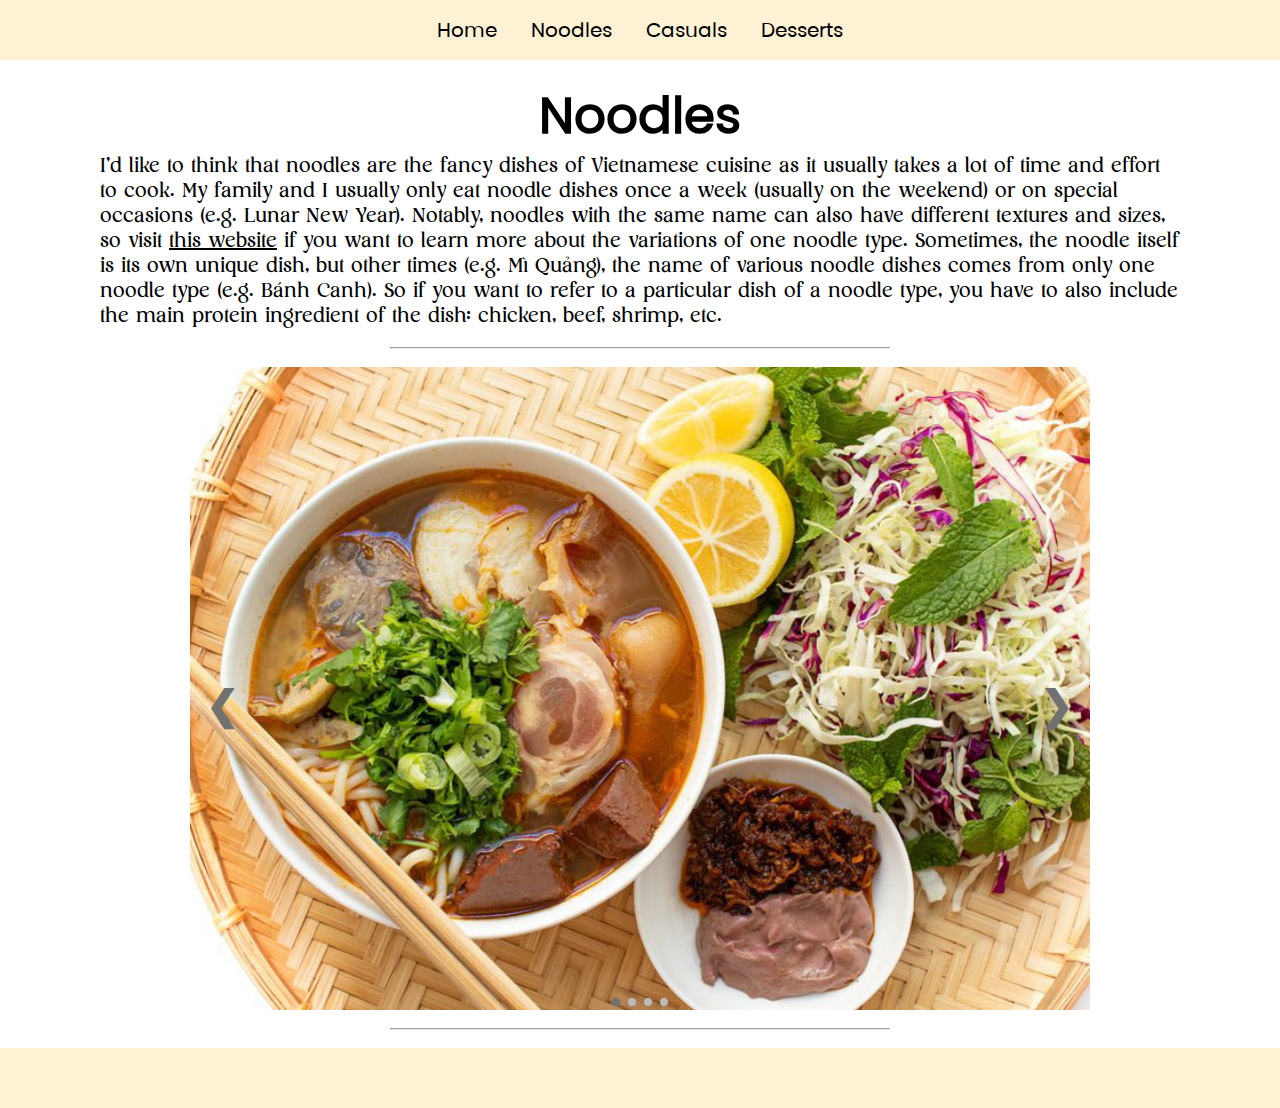
<file: index1.html>
<!DOCTYPE html>
<html lang="en" dir="ltr">
  <head>
    <meta charset="utf-8" name="viewport" content="width=device-width, initial-scale=1">
    <title>Noodles</title>
    <link rel="stylesheet" href="style.css">
  </head>

  <body>
    <nav class="normal-pages">
      <ul>
        <li><a href="index.html">Home</a></li>
        <li><a href="index1.html">Noodles</a></li>
        <li><a href="index2.html">Casuals</a></li>
        <li><a href="index3.html">Desserts</a></li>
    </nav>

    <br>

    <div class="category-title">
      <h1>Noodles<h1>
        <p>I’d like to think that noodles are the fancy dishes of Vietnamese cuisine as it usually takes a lot of time and effort to cook. My family and I usually only eat noodle dishes once a week (usually on the weekend) or on special occasions (e.g. Lunar New Year). Notably, noodles with the same name can also have different textures and sizes, so visit <a href="https://www.lacademie.com/types-of-vietnamese-noodles/" style="color: black;">this website</a> if you want to learn more about the variations of one noodle type. Sometimes, the noodle itself is its own unique dish, but other times (e.g. Mì Quảng), the name of various noodle dishes comes from only one noodle type (e.g. Bánh Canh). So if you want to refer to a particular dish of a noodle type, you have to also include the main protein ingredient of the dish: chicken, beef, shrimp, etc.</p>
    </div>

    <br>
    <hr>
    <br>

    <div style="align-items: center;" class="slideshow-container">

      <div class="slideshow-slide">
        <img src="bun-bo-hue.jpeg">
          <div class="slideshow-overlay">
            <h1>Bún Bò Huế</h1>
              <p>Bún Bò Huế is greatly admired for its balance of spicy, sour, salty and sweet flavors and the predominant flavor is that of lemon grass. Compared to phở or bún noodles, the noodles for Bún Bò Huế are thicker and more cylindrical. It includes ingredients such as cubes of congealed pork blood, big pieces of beef and pork bones (oxtail, beef shank, pork neck bones, pork feet, and pork knuckles/ham hocks), and chả lụa (Vietnamese pork bologna).</p>
              <br>
              <p>How to eat: If you want a more spicy and pungent flavor in your noodle, you can add sate chili and shrimp paste. Sliced banana flower is often added as toppings, but it can also be substituted with sliced cabbages.</p>
              <br>
              <p>Origin: Huế (a city in the central region of Vietnam)</p>
          </div>
      </div>

      <div class="slideshow-slide">
        <img src="banh-canh.jpeg">
          <div class="slideshow-overlay">
            <h1>Bánh Canh</h1>
              <p>Bánh canh are thick noodles that can be made from tapioca flour or a mixture of rice and tapioca flour. Because the noodle dish’s name comes from the noodle type itself, the dish doesn’t come with a particular set of ingredients, but it is rather being used as an ingredient in a dish. </p>
              <br>
              <p>How to eat: Bánh canh can be made with any ingredients, but I often see it made with pork bones, seafood, or fishcake.</p>
              <br>
              <p>Origin: Tây Ninh Province (southern  Vietnam)</p>
          </div>
      </div>

      <div class="slideshow-slide">
        <img src="bun-rieu.webp">
          <div class="slideshow-overlay">
            <h1>Bún Riêu</h1>
              <p>Bún Riêu is made with rice vermicelli  noodles (thin) and a tomato and crab soup base. There are many varieties of Bún Riêu, most of them are made with crab (bún riêu cua), but some are made with fish (bún riêu cá) or small snails (bún riêu ốc). The stock is made from pork and/or chicken bones. Tomatoes, fried tofu, and sometimes pork blood are added. Then the stock is seasoned with fermented shrimp paste.</p>
              <br>
              <p>How to eat: You can add any fresh veggies and herbs such as bean sprouts, perilla leaves, and mint into Bún Riêu, but I think sliced water spinach is the most common topping for this dish.</p>
              <br>
              <p>Origin: Northern Vietnam, particularly from the people of the Red River Delta</p>
          </div>
      </div>

      <div class="slideshow-slide">
        <img src="mi-quang.jpeg">
          <div class="slideshow-overlay">
            <h1>Mì Quảng</h1>
            <p>Mì Quảng is one of the noodle dishes that have the same name as its noodle type. Mì quảng is a flat and wide rice noodle with a yellow color from the turmeric. Its main ingredients are shrimp, pork, and quail eggs and it is usually topped with peanuts, and toasted sesame rice crackers.</p>
            <br>
            <p>How to eat: Like other noodle dishes, you can top it with various veggies and herbs, but I usually don’t like to add anything because I prefer its original taste. For the toasted sesame rice crackers, you can either break it up and put it in the soup (which can get quite soggy if you forget about it) or you just dip it in the soup and then take a bite out of it.</p>
            <br>
            <p>Origin: Quảng Nam Province (central Vietnam)</p>
          </div>
      </div>

      <a class="prev" onclick="plusSlides(-1)">&#10094;</a>
      <a class="next" onclick="plusSlides(1)">&#10095;</a>

      <div style="text-align:center" class="dots">
        <span class="dot" onclick="currentSlide(1)"></span>
        <span class="dot" onclick="currentSlide(2)"></span>
        <span class="dot" onclick="currentSlide(3)"></span>
        <span class="dot" onclick="currentSlide(4)"></span>
      </div>

    </div>

    <br>
    <hr>
    <br>

    <div class="bottom"></div>

    <script src="script.js" charset="utf-8"></script>
  </body>
</html>
</file>
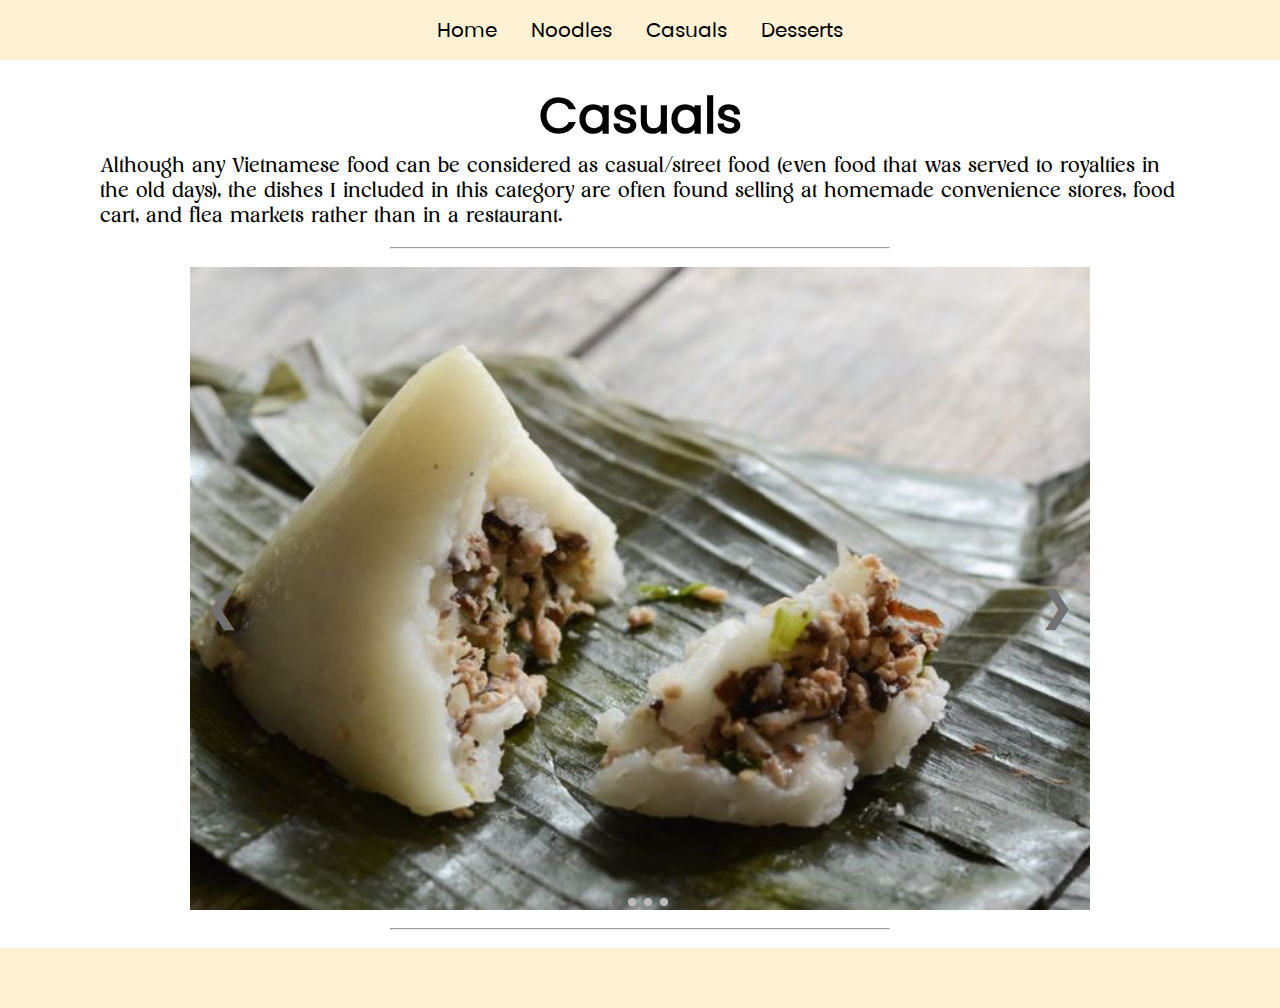
<file: index2.html>
<!DOCTYPE html>
<html lang="en" dir="ltr">
  <head>
    <meta charset="utf-8" name="viewport" content="width=device-width, initial-scale=1">
    <title>Casuals</title>
    <link rel="stylesheet" href="style.css">
  </head>

  <body>
    <nav class="normal-pages">
      <ul>
        <li><a href="index.html">Home</a></li>
        <li><a href="index1.html">Noodles</a></li>
        <li><a href="index2.html">Casuals</a></li>
        <li><a href="index3.html">Desserts</a></li>
    </nav>

    <br>

    <div class="category-title">
      <h1>Casuals</h1>
        <p>Although any Vietnamese food can be considered as casual/street food (even food that was served to royalties in the old days), the dishes I included in this category are often found selling at homemade convenience stores, food cart, and flea markets rather than in a restaurant.</p>
    </div>

    <br>
    <hr>
    <br>

    <div style="align-items: center;" class="slideshow-container">

      <div class="slideshow-slide">
        <img src="banh-gio.jpeg">
          <div class="slideshow-overlay">
            <h1>Bánh Giò</h1>
              <p>Bánh Giò can be roughly translated into pyramid pork dumpling. The outer layer is made out of rice flour, filled with minced pork, wood ear, mushroom, and quail egg (optional). Although it is called dumpling in English due to how it is structured, it’s very different from dumplings you regularly see as it is much larger in size and it is served in banana leaves.</p>
              <br>
              <p>How to eat: I usually just peel off the banana leaves and just dig in with a spoon, no need to transfer it into a bowl.</p>
              <br>
              <p>Origin: Northern Vietnam</p>
          </div>
      </div>

      <div class="slideshow-slide">
        <img src="com-tam.jpeg">
          <div class="slideshow-overlay">
            <h1>Cơm Tấm</h1>
              <p>Cơm Tấm is a rice dish made from a type of rice (Tấm) with fractured rice grains that were traditionally chucked away after the milling process, which makes it more unique than the normal, full-sized Jasmine rice we have. Cơm Tấm is accompanied by numerous toppings such as fried eggs, steamed omelet with meat loaf, shredded pork skin, grilled pork chops, or deep-fried fish patties. The usual garnishes include lime wedges, and chopped spring onions, while accompaniments served on the side include sliced tomatoes and cucumbers, pickled vegetables, or fish sauce.</p>
              <br>
              <p>How to eat: Because the rice grains are broken, they have a drier texture than normal rice, so we usually put fish sauce on it to make it more moist to chew.</p>
              <br>
              <p>Origin: Sài Gòn (a city in the southern region of Vietnam)</p>
          </div>
      </div>

      <div class="slideshow-slide">
        <img src="xoi-man.png">
          <div class="slideshow-overlay">
            <h1>Xội Mặn</h1>
              <p>Xội Mặn is a type of sticky rice (xôi) dishes that has a salty and savory flavor. It is usually topped with Chinese sausage, thinly chopped Vietnamese pork bologna, pork floss (rousong), quail egg, scallion and oil garnish, and soy sauce.</p>
              <br>
              <p>How to eat: You can add more soy sauce if you want your xôi mặn to be more salty. Even though the rice is stick, which many people think would be easier to grab with chopsticks, it is actually easier to eat with a spoon as it will be easier to separate the chunks of rice.</p>
              <br>
              <p>Origin: possibly Sài Gòn (a city in the southern region of Vietnam)</p>
          </div>
      </div>

      <div class="slideshow-slide">
        <img src="banh-beo.jpeg">
          <div class="slideshow-overlay">
            <h1>Bánh Bèo</h1>
              <p>Bánh Bèo is made from a combination of rice flour and tapioca flour. The English translation for this dish is water fern cakes. It is merely a thin steamed rice cake with its top stuffed with minced shrimp mingled with scallions, green bean paste, and crispy fried shallots. I would say that bánh bèo is one of the many dishes that are considered as true street food as it is usually sold by ladies who would carry on their shoulder a wooden pole with extra large hand-woven rattan bamboo baskets on each end of the pole.</p>
              <br>
              <p>How to eat: It is usually served in a very small bowl so you just pour a small amount of fish sauce into the bowl and dig in with a spoon.</p>
              <br>
              <p>Origin: Huế (a city in the central region of Vietnam)</p>
          </div>
      </div>

      <a class="prev" onclick="plusSlides(-1)">&#10094;</a>
      <a class="next" onclick="plusSlides(1)">&#10095;</a>

      <div style="text-align:center" class="dots">
        <span class="dot" onclick="currentSlide(1)"></span>
        <span class="dot" onclick="currentSlide(2)"></span>
        <span class="dot" onclick="currentSlide(3)"></span>
        <span class="dot" onclick="currentSlide(4)"></span>
      </div>

    </div>

    <br>
    <hr>
    <br>

    <div class="bottom"></div>

    <script src="script.js" charset="utf-8"></script>
  </body>
</html>
</file>
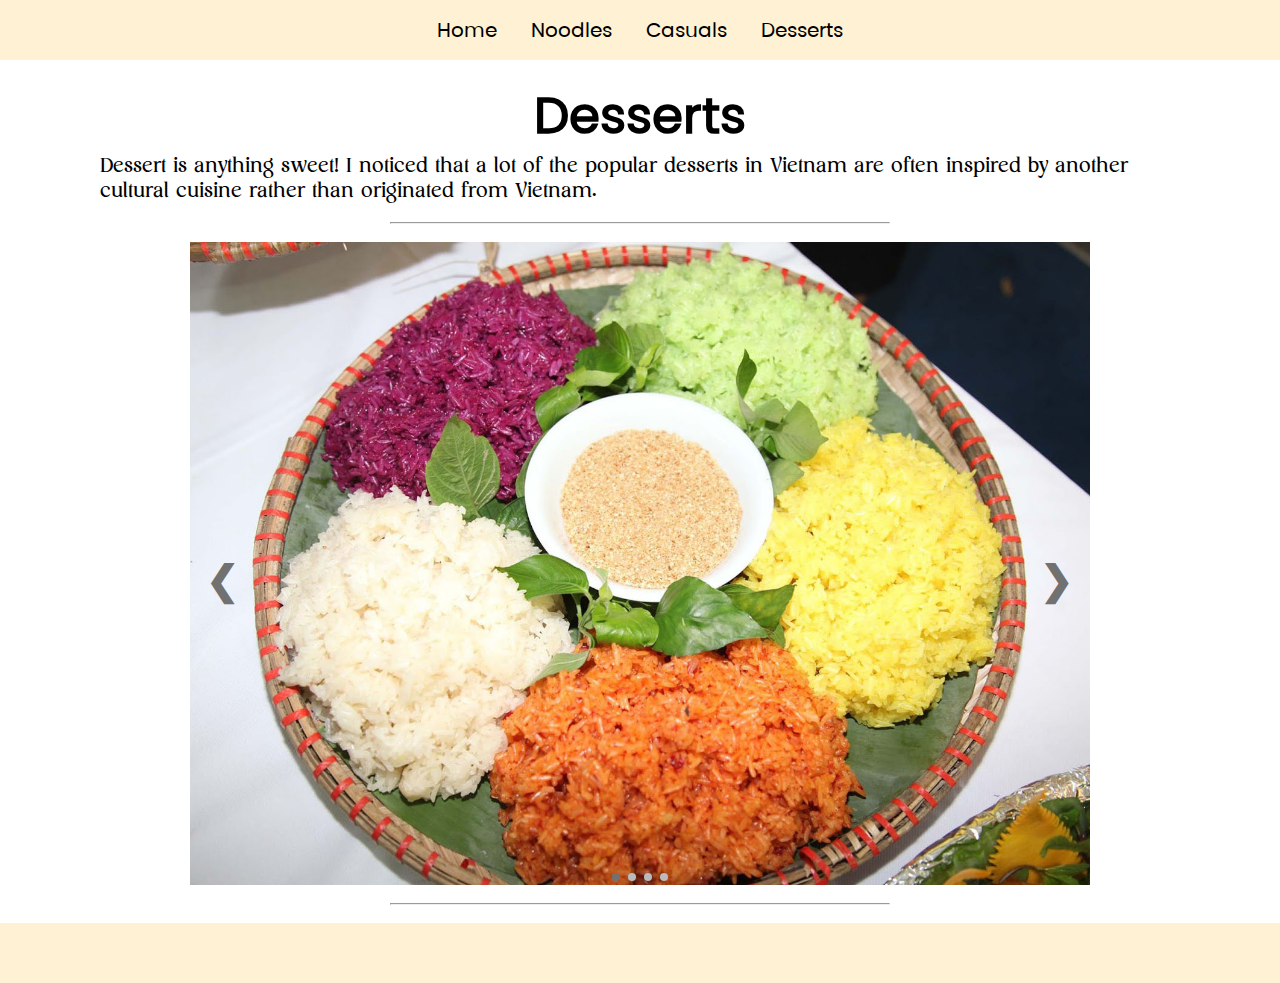
<file: index3.html>
<!DOCTYPE html>
<html lang="en" dir="ltr">
  <head>
    <meta charset="utf-8" name="viewport" content="width=device-width, initial-scale=1">
    <title>Desserts</title>
    <link rel="stylesheet" href="style.css">
  </head>

  <body>
    <nav class="normal-pages">
      <ul>
        <li><a href="index.html">Home</a></li>
        <li><a href="index1.html">Noodles</a></li>
        <li><a href="index2.html">Casuals</a></li>
        <li><a href="index3.html">Desserts</a></li>
    </nav>

    <br>

    <div class="category-title">
      <h1>Desserts</h1>
        <p>Dessert is anything sweet! I noticed that a lot of the popular desserts in Vietnam are often inspired by another cultural cuisine rather than originated from Vietnam.</p>
    </div>

    <br>
    <hr>
    <br>

    <div style="align-items: center;" class="slideshow-container">

      <div class="slideshow-slide">
        <img src="xoi-ngu-sac.jpeg">
          <div class="slideshow-overlay">
            <h1>Xôi Ngũ Sắc</h1>
              <p>Xôi Ngũ Sắc (Ngũ means five and Sắc means color) is made up of 5 different colors of sticky rice to represent the 5 elements Mental (White), Wood (Green), Water (Purple), Fire (Red), and Earth (Yellow). Although I already mentioned the savory sticky rice (Xôi Mặn) in the casual category, there are also sweet sticky rice that are considered as desserts.</p>
              <br>
              <p>How to eat: I think each color of the sticky rice has a different flavor. So if you like all of the flavors, you can put a bit of each flavor onto your plate; if you don’t like all the flavors, you can pick and choose.</p>
              <br>
              <p>Origin: This dish is actually originated from an ethnic group in Vietnam called Tày, who reside in cities like Cao Bằng, Bắc Kạn, Lào Cai, Thái Nguyên (Northern Vietnam).</p>
          </div>
      </div>

      <div class="slideshow-slide">
        <img src="banh-bo-banh-tieu.jpeg">
          <div class="slideshow-overlay">
            <h1>Bánh Bò and Bánh Tiêu</h1>
              <p>Although Bánh Bò (inside) and Bánh Tiêu (outside) are two different desserts, they are often eaten together because their flavors balance each other nicely. Bánh Bò is made from rice flour, water, coconut milk, sugar, and yeast, and has a honeycomb-like appearance on the inside due to the presence of numerous small air bubbles. It has a sweet flavor with chewy, spongy texture. Bánh Tiêu consists of a dough made of flour, salt, and sugar coated with sesame seeds and fried until golden brown. It has a salty flavor and the outside has a more crunchy, paper-like texture.</p>
              <br>
              <p>How to eat: While Bánh Bò can be eaten by itself, Bánh Tiêu is often paired with Bánh Bò rather than eaten by itself. As shown in the picture, Bánh Tiêu acts as a sleeve for Bánh Bò to be put inside. You can take a bite out of them while both desserts can be held together by your hand.</p>
              <br>
              <p>Origin: Both desserts are originated from Southern China</p>
          </div>
      </div>

      <div class="slideshow-slide">
        <img src="che-thai.webp">
          <div class="slideshow-overlay">
            <h1>Chè Thái</h1>
              <p>Chè is any traditional Vietnamese sweet beverage, dessert soup or stew, or pudding. Chè includes a wide variety of distinct soups or puddings. Varieties of Chè can be made with mung beans, black-eyed peas, kidney beans, tapioca, jelly, fruit, and coconut cream. The main ingredients of Chè Thái are jackfruit, lychees, longan, pandan jelly, and red rubies. Depending on the person, they can add different types of jellies and beans to enhance their Chè Thái.</p>
              <br>
              <p>How to eat: Although Chè Thái is usually served like a cocktail drink in a cup, you usually have to have a spoon to scoop up the fruits, jellies, and beans.</p>
              <br>
              <p>Origin: Thailand (the word “Thái” in “Chè Thái” means Thailand in Vietnamese)</p>
          </div>
      </div>

      <div class="slideshow-slide">
        <img src="che-ba-ba.jpeg">
          <div class="slideshow-overlay">
            <h1>Chè Bà Ba</h1>
              <p>Chè Bà Ba is made with a milk soup base and square pieces of taro, cassava and khoai lang bí, a kind of long sweet potato with red skin and yellow flesh. The dish commonly includes pieces of tapioca, and the dish is typically eaten warm, but can also be eaten cold. While Chè Thái and Chè Bà Ba are both in the category of Chè, they are very different from each other; Chè Thái is enjoyed by everyone, Chè Bà Ba is mostly enjoyed by adults and the elderly.</p>
              <br>
              <p>How to eat: Unlike Chè Thái, Chè Bà Ba is usually served in a bowl and eaten with a spoon.</p>
              <br>
              <p>Origin: Southern Vietnam</p>
          </div>
      </div>

      <a class="prev" onclick="plusSlides(-1)">&#10094;</a>
      <a class="next" onclick="plusSlides(1)">&#10095;</a>

      <div style="text-align:center" class="dots">
        <span class="dot" onclick="currentSlide(1)"></span>
        <span class="dot" onclick="currentSlide(2)"></span>
        <span class="dot" onclick="currentSlide(3)"></span>
        <span class="dot" onclick="currentSlide(4)"></span>
      </div>

    </div>

    <br>
    <hr>
    <br>

    <div class="bottom"></div>

    <script src="script.js" charset="utf-8"></script>
  </body>
</html>
</file>
<file: style.css>
* {
  margin: 0px;
  padding: 0px;
  box-sizing: border-box;
}

@font-face {
  font-family: Poppins;
  src: url('DesignerVN-Poppins-Regular.ttf');
}

@font-face {
  font-family: Salute;
  src: url('DFVN-Salute.otf');
}

hr {
  width: 500px;
  margin-left: auto;
  margin-right: auto;
}

.category-title h1 {
  font-family: Poppins;
  font-size: 50px;
  text-align: center;
}

p {
 line-height: 25px;
}

.category-title p {
  font-family: Salute;
  font-weight: lighter;
  font-size: 20px;
  text-align: left;
  padding-left: 100px;
  padding-right: 100px;
}

.pho-background-image {
  background: rgba(0,0,0,0.5) url('pho-background-image.png');
  background-size: cover;
  background-attachment: fixed;
}

.home-page{
  border-bottom: 0.7px solid black;
}

.normal-pages {
  background-color: #fff2d4;
}

nav ul {
  text-align: center;
}

nav ul li {
  display: inline-block;
  padding: 15px;
  font-family: Poppins;
  font-size: 20px;
  cursor: pointer;
}

nav ul li a {
  color: black;
  text-decoration: none;
}

a:hover {
  text-decoration: underline;
}

.slideshow-container {
  max-width: 900px;
  position: relative;
  margin: auto;
}

.slideshow-slide {
  display: block;
}

img {
  display: block;
  width: 900px;
  vertical-align: middle;
}

.slideshow-overlay {
  position: absolute;
  top: 50%;
  left: 50%;
  width: 600px;
  height: 500px;
  opacity: 0;
  transition: .5s ease;
  background-color: white;
  transform: translate(-50%, -50%);
  -ms-transform: translate(-50%, -50%);
}

.slideshow-slide:hover .slideshow-overlay {
  opacity: 1;
}

.slideshow-overlay h1 {
  font-family: Poppins;
  font-size: 30px;
  text-align: center;
}

.slideshow-overlay p {
  font-family: Salute;
  font-size: 20px;
  text-align: left;
}

.prev, .next {
  cursor: pointer;
  position: absolute;
  top: 50%;
  width: auto;
  margin-top: -22px;
  padding: 16px;
  color: #717171;
  font-weight: bold;
  font-size: 40px;
  border-radius: 0 3px 3px 0;
  user-select: none;
}

.next {
    right: 0;
    border-radius: 3px 0 0 3px;
}

.dot {
  cursor: pointer;
  height: 8px;
  width: 8px;
  margin: 0 2px;
  background-color: #bbb;
  border-radius: 50%;
  display: inline-block;
}

.dots {
  width: 100px;
  position: absolute;
  bottom: 0;
  left: 50%;
  margin-left: -50px;
  white-space: nowrap;
}

.active, .dot:hover {
  background-color: #717171;
}

.bottom {
  background-color: #fff2d4;
  padding: 30px;
}
</file>
